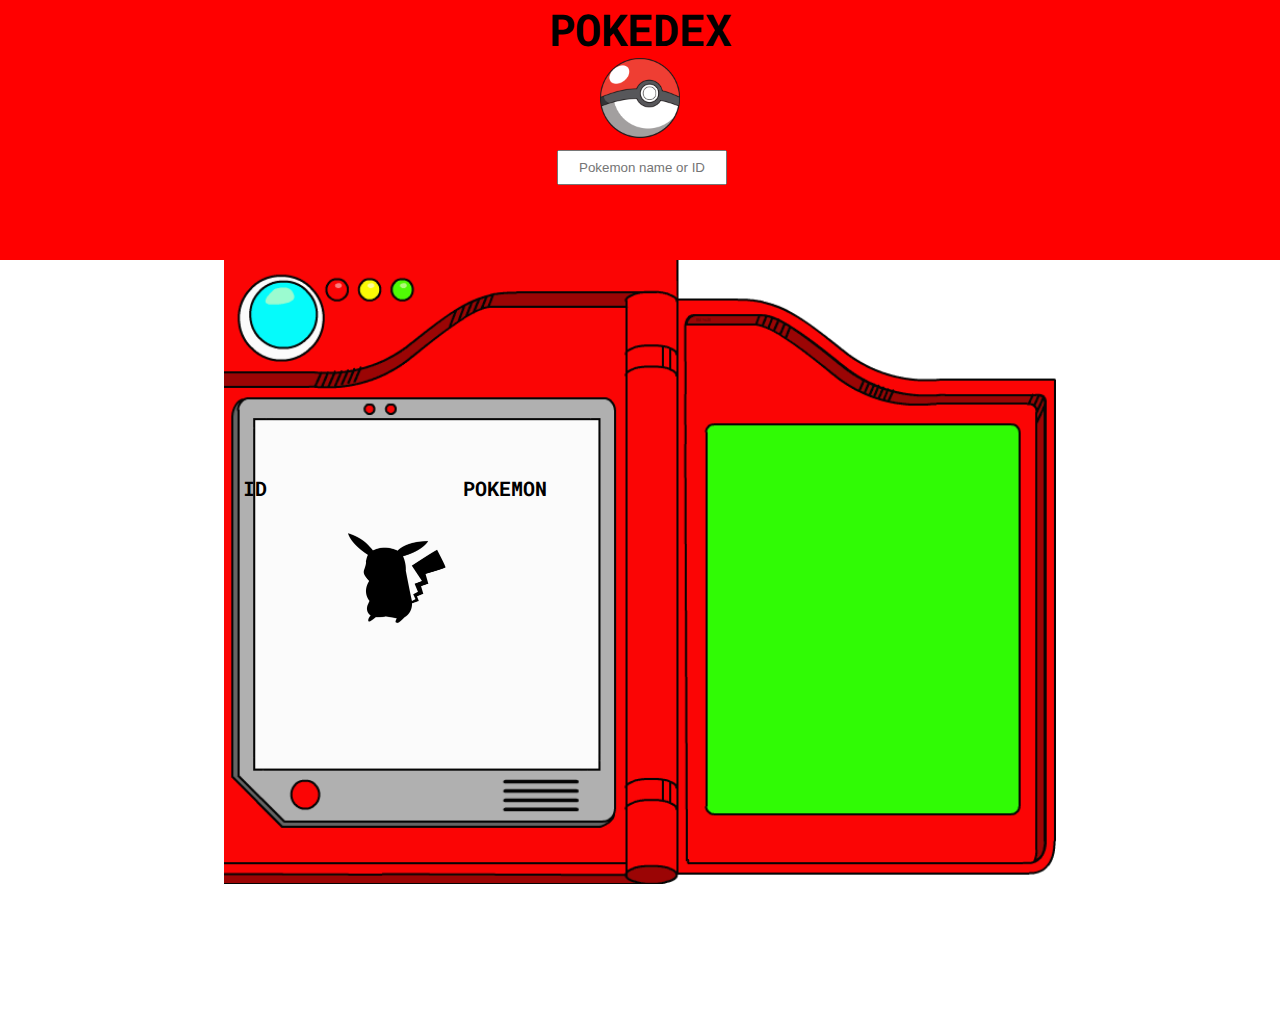
<file: Javascript/index.html>
<!DOCTYPE html>
<html lang="en">
<head>
    <meta charset="UTF-8">
    <meta http-equiv="X-UA-Compatible" content="IE=edge">
    <meta name="viewport" content="width=device-width, initial-scale=1.0">
    <title>POKEDEX</title>
    <link href="https://fonts.googleapis.com/css2?family=Roboto+Mono&display=swap" rel="stylesheet">
    <link href="./styles.css" rel="stylesheet" >
</head>
<body>
    <div main class="main">
        <h1>POKEDEX</h1>
        <img src="./images/pokeball.png" alt="Pokemon" id="pokeImg" width="80px">
        <form action="" onsubmit="searchPokemon(event)">
            <input type="text" placeholder="Pokemon name or ID" id="pokemon" name="pokemon" autocomplete="off"><br>
        </form>
    </div>

    <section class="fondoImagen">
        <div data-poke-card class="poke-card">
            <div class="poke-name"> 
                <div data-poke-name class="poke-name">Pokemon</div>
            </div> 
            <div class="poke-id">
                <div data-poke-id class="poke-id">ID</div>
            </div>
            <div data-poke-img-container class="img-container">
                <img data-poke-img class="poke-img" src="./images/poke-shadow.png"/>
            </div>
            <div data-poke-types class="poke-types"></div>
            <div data-poke-stats class="poke-stats"></div>
            <div data-poke-abilities class="poke-abilities"></div> 
            <div class="poke-name-error"> 
                <div data-poke-name-error class="poke-name-error"></div>
            </div> 
        </div>
    </section>

</body>
<footer>
    <script src="./api_pokedex.js"></script>
</footer>

</html>
</file>
<file: Javascript/styles.css>
* {
    margin: 0;
    padding: 0;
  }

.main{
    height: auto;
    font-family: 'Roboto Mono', monospace;
    font-size: 22px;
    text-align: center;
    align-content: center;
    background-color: red;
}

form {
    width: 150px;
    margin: 40px auto;
    
}

input {
    position: relative;
    bottom: 35px;
    right: 8px;
    width: 100%;
    padding: 8px;
    text-align: center;
}

section{
    height: 750px;
}

.fondoImagen {
    background-image: url("./images/Pokedex.png");
    background-repeat: no-repeat;
    background-position:top;
    background-size: 65%;
}

.poke-card {
    position: relative;
    top: 190px;
    height: fit-content;
    font-family: 'Roboto Mono', monospace;
    padding: 10px;
    margin: 0 auto;
    width: 1000px;
}

.poke-name div{
    position: relative;
    right: 530px;
    padding: 5px;
    margin: 5px;
    width: 200px;
    font-size: 20px;
    font-weight: bold;
    text-align: center;
    text-transform: uppercase;
    padding: 10px 0 10px 0;
    float: right;
}

.poke-id div{
    position: relative;
    left: 70px;
    padding: 5px;
    margin: 5px;
    width: 80px;
    font-size: 20px;
    font-weight: bold;
    text-align: center;
    text-transform: uppercase;
    padding: 10px 0 10px 0;
    float: left;
}

.img-container {
    position: relative;
    top: 50px;
    right: 235px;
    width: 180px;
    margin: 10px auto;
}

.poke-img {
    width: 150px;
    border-radius: 50%;
}

.poke-types div {
    position: relative;
    top: 60px;
    left: 125px;
    padding: 4px;
    margin: 5px;
    width: 220px;
    border-radius: 4px;
    border: 1.6px dashed black;
    text-align: center;
    text-transform: uppercase;
    font-size: 16px;
    font-weight: bold;
}

.poke-stats div {
    position: relative;
    bottom: 100px;
    left: 320px;
    display: flex;
    justify-content: space-between;
    align-content: space-between;
    padding: 3px;
    width: 400px;
    text-transform: uppercase;
    font-size: 16px;
    font-weight: 800;
}

.poke-abilities div {
    position: relative;
    bottom: 80px;
    left: 320px;
    display: flex;
    justify-content: space-between;
    align-content: space-between;
    padding: 3px;
    width: 400px;
    text-transform: uppercase;
    font-size: 16px;
    font-weight: 800;
}

.poke-name-error div{
    position: relative;
    bottom: 160px;
    left: 50px;
    width: 400px;
    font-size: 25px;
    font-weight: bold;
    text-align: center;
    text-transform: uppercase;
    float: left;
}
</file>
